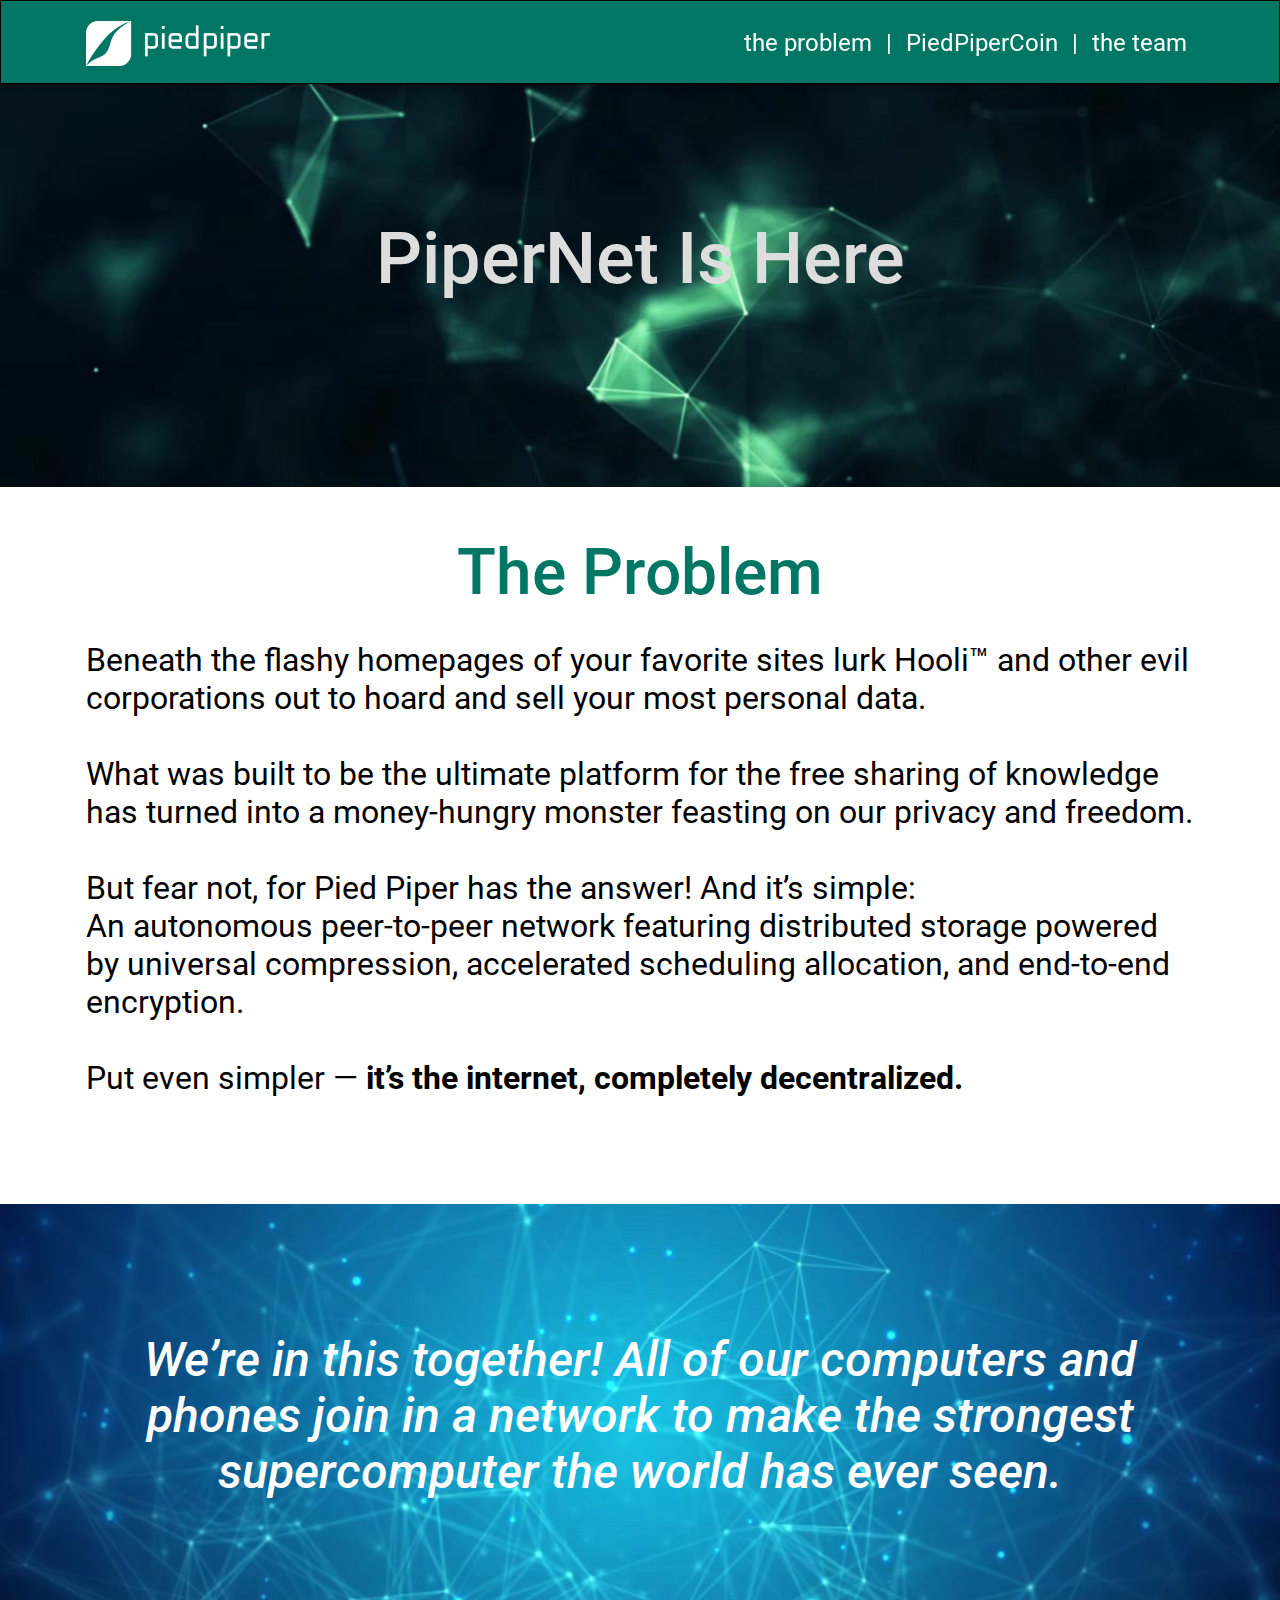
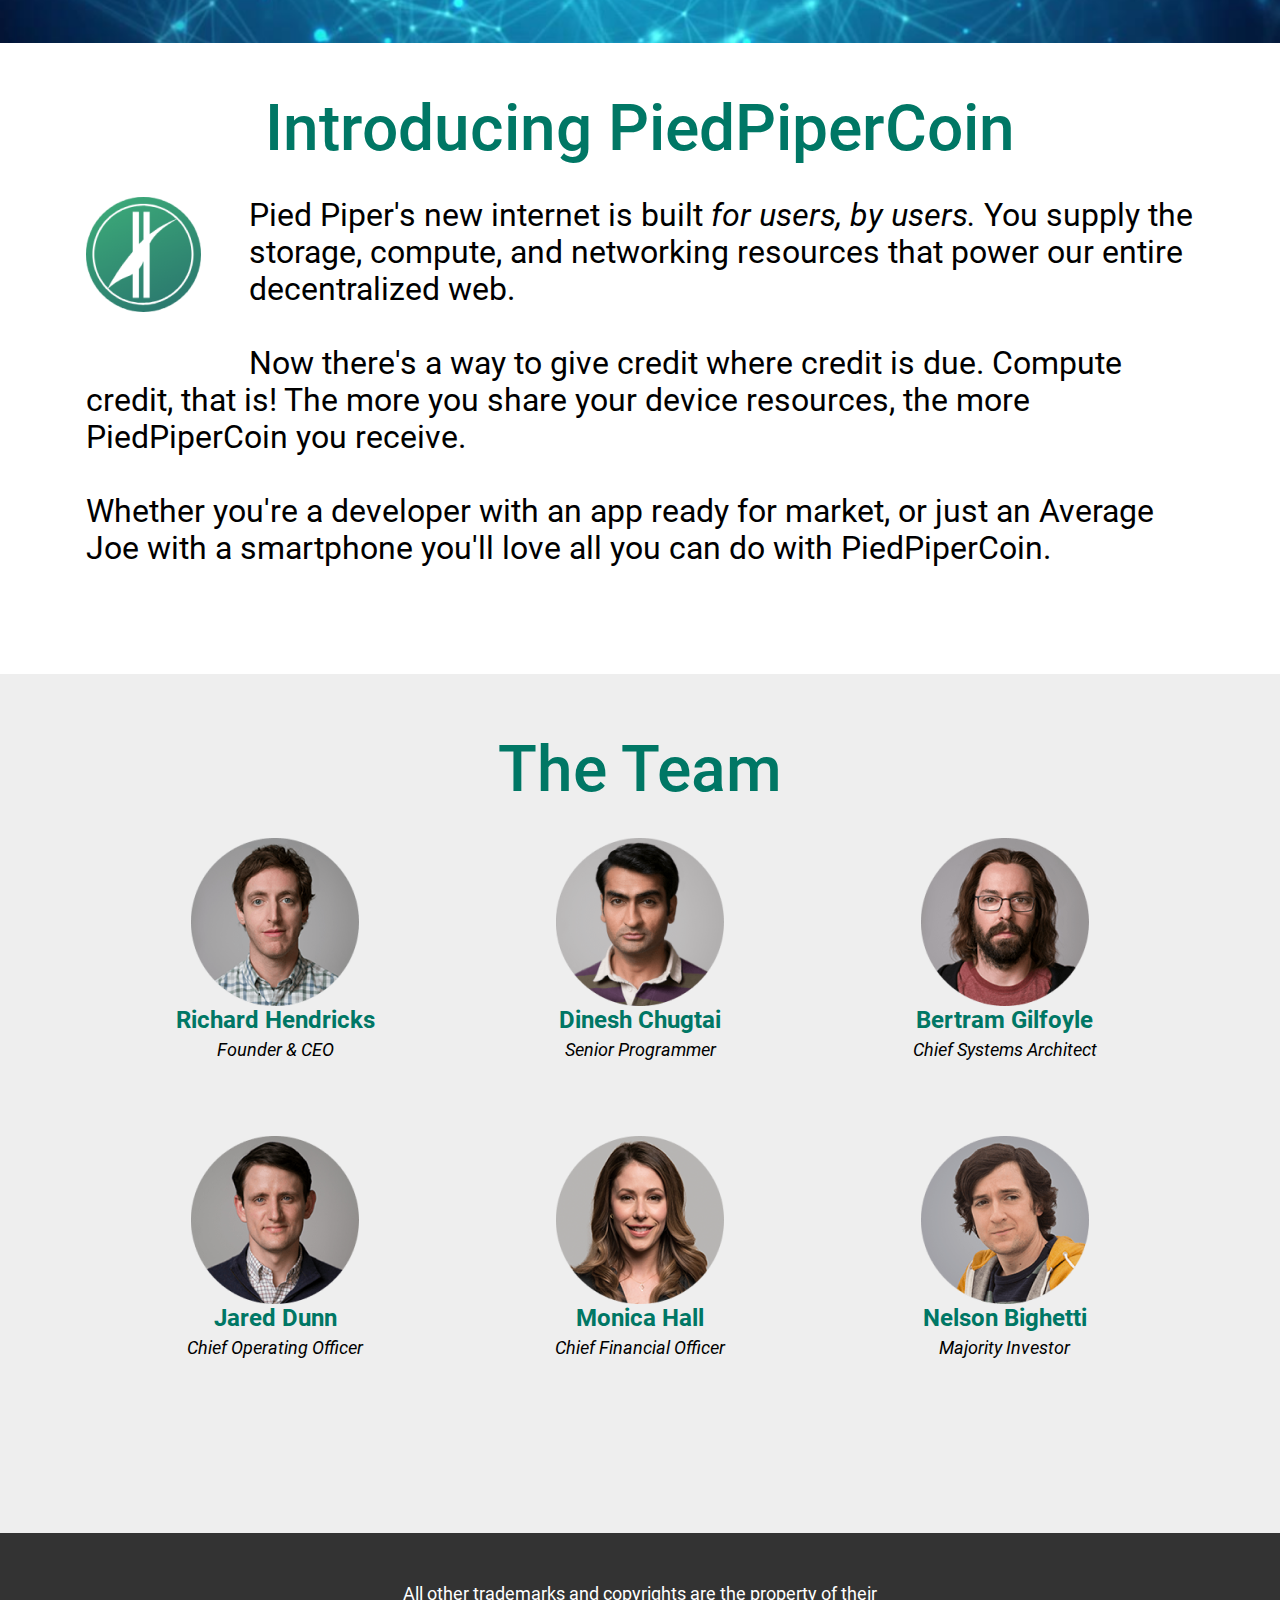
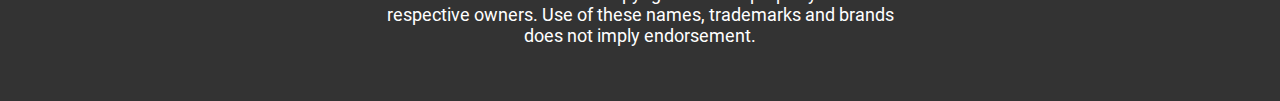
<file: 6_10_figma_css/index.html>
<!DOCTYPE html>
<html lang="en">
<head>
  <link rel="stylesheet" href="css/reset.css">
  <link rel="stylesheet" href="css/normalize.css" />
  <link rel="stylesheet" href="css/6_10_simple.css" />
  <link rel="stylesheet" href="css/style.css">
  <meta charset="UTF-8">
  <meta name="viewport" content="width=device-width, initial-scale=1.0">
  <title>Pied Piper Landing Page</title>
</head>
<body>
  <header>
    <div class="container">
      <a href="" class="logo">
        <img src="pictires_6_10/logo.png" alt="logo">
        </a>
        <nav class="menu_link">
          <ul>
            <li class="header_item"><a href="#TheProblem">the problem</a></li>
            <li class="header_item">|</li>
            <li class="header_item"><a href="#PiedPiperCoin">PiedPiperCoin</a></li>
            <li class="header_item">|</li>
            <li class="header_item"><a href="#TheTeam" >the team</a></li>
          </ul>
        </nav>

    </div>
  </header>
  <div class="main">

      <div class="col-1">
        <div class="container">
          <h1 class="col-2">PiperNet Is Here</h1>
        </div>
      </div>

      <div class="col-3" id="TheProblem">
        <div class="container">
          <div class="title" >The Problem</div>
          <div class="text_1">
            <p>
              Beneath the flashy homepages of your favorite sites lurk Hooli™ and
            other evil corporations out to hoard and sell your most personal
            data.
            </p><br>
            <p>
              What was built to be the ultimate platform for the free sharing of
            knowledge has turned into a money-hungry monster feasting on our
            privacy and freedom.
            </p><br>
            <p>But fear not, for Pied Piper has the answer! And it’s simple: <br>
An autonomous peer-to-peer network featuring distributed storage powered by universal compression, accelerated scheduling allocation, and end-to-end encryption.
            </p><br>
            <p>
              Put even simpler — <b>it’s the internet, completely decentralized.</b>
            </p>
          </div>
        </div>
      </div>

      <div class="col-4">
        <div class="container">
          <div class="hero_message">
            We’re in this together! All of our computers and phones join in a network to make the strongest supercomputer the world has ever seen.
          </div>
        </div>
      </div>

      <div class="col-5" id="PiedPiperCoin">
        <div class="container">
          <div class="title">Introducing PiedPiperCoin</div>
          <div class="text_2">
            <a  class="logo_ppc">
              <img src="pictires_6_10/PPC%20Logo.png" alt="PPC Logo">
            </a>
            <p>Pied Piper's new internet is built <em class="italic">for users, by users.</em>
  You supply the storage, compute, and networking resources that power our entire decentralized web.</p><br>
            <p>Now there's a way to give credit where credit is due. Compute credit, that is! The more you share your device resources, the more PiedPiperCoin you receive.
            </p><br>
            <p>Whether you're a developer with an app ready for market, or just an Average Joe with a smartphone you'll love all you can do with PiedPiperCoin.
            </p>
          </div>
        </div>
      </div>

      <div class="col-6" id="TheTeam">
        <div class="container">
          <div class="title">The Team</div>
          <div class="team">
            <figure class="figure">
              <div class="img">
                <a href="https://en.wikipedia.org/wiki/List_of_Silicon_Valley_characters#Richard_Hendricks">
                  <img src="pictires_6_10/Richard_Hendricks.png" alt="Richard Hendricks" class="foto"/>
                </a>
                <figcaption>
                  <h2 class="name">Richard Hendricks</h2>
                  <em class="italic_2">Founder & CEO</em>
                </figcaption>
              </div>
                <div class="img">
                <a href="https://en.wikipedia.org/wiki/List_of_Silicon_Valley_characters#Dinesh_Chugtai">
                  <img src="pictires_6_10/Dinesh_Chugtai.png" alt="Dinesh Chugtai" class="foto"/>
                </a>
                <figcaption>
                  <h2 class="name">Dinesh Chugtai</h2>
                  <em class="italic_2">Senior Programmer</em>
                </figcaption>
              </div>
              <div class="img">
                <a href="https://en.wikipedia.org/wiki/List_of_Silicon_Valley_characters#Bertram_Gilfoyle">
                  <img src="pictires_6_10/Bertram_Gilfoyle.png" alt="Bertram Gilfoyle" class="foto"/>
                </a>
                <figcaption>
                  <h2 class="name">Bertram Gilfoyle</h2>
                  <em class="italic_2">Chief Systems Architect</em>
                </figcaption>
              </div>
              <div class="img">
                <a href="https://en.wikipedia.org/wiki/List_of_Silicon_Valley_characters#Donald_%22Jared%22_Dunn">
                  <img src="pictires_6_10/Jared_Dunn.png" alt="Jared Dunn" class="foto"/>
                </a>
                <figcaption>

                  <h2 class="name">Jared Dunn</h2>
                  <em class="italic_2">Chief Operating Officer</em>
                </figcaption>
              </div>
              <div class="img">
                <a href="https://en.wikipedia.org/wiki/Monica_Hall">
                  <img src="pictires_6_10/Monica_Hall.png" alt="Monica Hall" class="foto"/>
                </a>
                <figcaption>
                  <h2 class="name">Monica Hall</h2>
                  <em class="italic_2">Chief Financial Officer</em>
                </figcaption>
              </div>
              <div class="img">

                <a href="https://en.wikipedia.org/wiki/List_of_Silicon_Valley_characters#Nelson_%22Big_Head%22_Bighetti">
                  <img src="pictires_6_10/Nelson_Bighetti.png" alt="Nelson Bighetti" class="foto"/>
                </a>
                <figcaption>
                  <h2 class="name">Nelson Bighetti</h2>
                  <em class="italic_2">Majority Investor</em>
                </figcaption>
              </div>

            </figure>
          </div>
        </div>
      </div>

  </div>
<!--class main end-->
  <footer class="footer">
    <div class="container">
      <div class="text_3">
        <p>All other trademarks and copyrights are the property of their respective owners. Use of these names, trademarks and brands does not imply endorsement.
        </p>
      </div>
    </div>

  </footer>
</body>
</html>
</file>
<file: 6_10_figma_css/css/6_10_simple.css>
h1,h2,h3,h4,h5,h6 {
  margin: 0; /*Расстояние от края элемента до края другог элемента*/
}
html {
    box-sizing: border-box;
}
    *, *::before, *::after{
        box-sizing: inherit;
    }
.container {
    width: 100%; /*Устанавливает ширину содержимого элемента*/
    max-width: 1219px; /*максимальная ширина может иметь другое значение*/
    margin-left: auto; /*Устанавливает величину отступа от левого края элемента*/
    margin-right: auto; /*Устанавливает величину отступа от правого края элемента*/
    padding-left: 55px; /*Устанавливает значение поля от левого края содержимого элемента*/
    padding-right: 55px; /*Устанавливает значение поля от правого края содержимого элемента*/
    box-sizing: border-box;
}
.logo {
    float: left;
    margin-top: 20px;
}
nav {
  float: right;
}
nav ul {
    /*margin: 0;*/
    padding: 0;
    list-style: none;
    margin-top: 18px;
    margin-right: 0;
}
nav li {
  display: inline-block; /*один из способов разместить элементы в строку*/
}
.container:after {
  content: "";
  display: table;
  clear: both;
  /*background-position: center;*/

}
nav {
  text-decoration: none;
  line-height: 38px;
}
header {
    height: 84px;
    width: 100%;
    left: 0;
    top: 0;
    border-radius: 0px;
    background-color: #007765;
    border: 1px solid #000000;
    box-shadow: 0px 4px 4px rgba(0, 0, 0, 0.25);
    position: fixed;
}
body {
    font-family: Roboto, Roboto, Roboto Light, serif;
    font-style: normal;
    font-size: 24px;
    line-height: 1.2;
    font-weight: normal;
    color: white;
    margin: 0 auto;

}
.header_item {
   margin-right: 8px;
}
.header_item, li a{
    font-size: 24px;
    line-height: 28px;
    color: white;
    text-decoration: none;
    position: sticky;
    margin-top: 10px;

}
.container div {
    margin-bottom: 15px;
}
.main {
    margin-top: 84px;
}
.col-1 {
    background-image: url(../pictires_6_10/image.png);
    /*box-sizing: border-box;*/
    background-size: cover;
    background-position: center center;
    height: 403px;
    /*padding-bottom: 163px;*/
    /*padding-top: 163px;*/
}
.col-2 {
    font-style: normal;
    font-weight: 500;
    font-size: 72px;
    text-align: center;
    color: #dddddd;
    line-height: 350px;
}
.title {
    font-family: Roboto, Roboto Light, serif;
    font-style: normal;
    font-weight: 500;
    font-size: 64px;
    text-align: center;
    color: #007765;
    /*align-content: center;*/
    line-height: 75px;
    padding-bottom: 16px;
}
.col-3 {
    padding-top: 48px;
    padding-bottom: 92px;
    background-size: cover;
    background-position: center center;
}
.col-4 {
    background-image: url('../pictires_6_10/hero.png');
    background-size: cover;
    background-position: center center;
    padding-top: 128px;
    padding-bottom: 128px;
}
.col-5 {
    background-size: cover;
    background-position: center center;
    padding-top: 48px;
    padding-bottom: 92px;
}
.col-6 {
    background-size: cover;
    background-position: center center;
    padding-top: 58px;
    padding-bottom: 84px;
    background-color: #EEEEEE;
}
.text_1 {
    font-style: normal; /*Определяет начертание шрифта — обычное, курсивное или наклонное*/
    font-weight: 400; /*Устанавливает насыщенность шрифта*/
    font-size: 32px; /*Определяет размер шрифта элемента*/
    line-height: 38px; /*Задаёт высоту строки текста*/
    color: black;
}
.hero_message {
    font-family: Roboto, Roboto Light, sans-serif;
    font-size: 48px;
    font-style: italic;
    font-weight: 500;
    line-height: 56px;
    text-align: center;
    color: white;
}
.logo_ppc {
    float: left;
    padding-right: 48px;
    padding-bottom: 35px;
}
.text_2 {
    font-family: Roboto, Roboto Light, sans-serif;
    font-size: 32px;
    font-style: normal;
    line-height: 37px;
    font-weight: 400;
    color: black;
}
.italic {
    font-style: italic;
    color: black;
}
.name {
    text-decoration: none;
    font-weight: 700;
    font-size: 24px;
    line-height: 28px;
    color: #007765;
    list-style: none;
}
.italic_2 {
    font-style: italic;
    color: black;
    font-weight: 400;
    font-size: 18px;
    line-height: 21px;
}
.img {
  width: 350px; /*Устанавливает ширину содержимого элемента*/
  height: 283px; /*Устанавливает высоту содержимого элемента*/
  text-align: center; /*Определяет горизонтальное выравнивание текста в пределах элемента*/
  display: flex; /*Определяет как элемент должен быть показан в документе*/
  flex-flow: column wrap;
  align-items: center; /*Выравнивает флекс-элементы внутри контейнера в перпендикулярном направлении*/
  /*padding-bottom: 55px; !*Устанавливает значение поля от нижнего края содержимого элемента*!*/
}
/*Изображения*/

.figure {
  margin: 0; /*Расстояние от края элемента до края другог элемента*/
  padding: 0; /*Устанавливает значение полей вокруг содержимого элемента*/
  display: flex; /*Определяет как элемент должен быть показан в документе*/
  justify-content: space-evenly;
  flex-wrap: wrap;
}
/*Фигура*/

.footer {
    padding-top: 50px;
    padding-bottom: 40px;
    background-color: #333333;
}
.text_3 {
    font-weight: 400;
    font-size: 18px;
    line-height: 21px;
    color: #ffffff;
    text-align: center;
    padding-left: 280px;
    padding-right: 280px;
}
.header_item:hover, .header_item:focus, .header_item:active{
    opacity: .75;
    transition: font-size .3s linear;


}
.img:hover, .img:focus, .img:active{
    opacity: .75;


}
</file>
<file: 6_10_figma_css/css/style.css>
/* roboto-regular - latin */
@font-face {
  font-family: 'Roboto';
  font-style: normal;
  font-weight: 400;
  src: local(''),
       url('../fonts/roboto-v30-latin-regular.woff2') format('woff2'), /* Chrome 26+, Opera 23+, Firefox 39+ */
       url('../fonts/roboto-v30-latin-regular.woff') format('woff'); /* Chrome 6+, Firefox 3.6+, IE 9+, Safari 5.1+ */
}
/* roboto-italic - latin */
@font-face {
  font-family: 'Roboto';
  font-style: italic;
  font-weight: 400;
  src: local(''),
       url('../fonts/roboto-v30-latin-italic.woff2') format('woff2'), /* Chrome 26+, Opera 23+, Firefox 39+ */
       url('../fonts/roboto-v30-latin-italic.woff') format('woff'); /* Chrome 6+, Firefox 3.6+, IE 9+, Safari 5.1+ */
}
/* roboto-500 - latin */
@font-face {
  font-family: Roboto;
  font-style: normal;
  font-weight: 500;
  src: local(''),
       url('../fonts/roboto-v30-latin-500.woff2') format('woff2'), /* Chrome 26+, Opera 23+, Firefox 39+ */
       url('../fonts/roboto-v30-latin-500.woff') format('woff'); /* Chrome 6+, Firefox 3.6+, IE 9+, Safari 5.1+ */
}
/* roboto-500italic - latin */
@font-face {
  font-family: 'Roboto';
  font-style: italic;
  font-weight: 500;
  src: local(''),
       url('../fonts/roboto-v30-latin-500italic.woff2') format('woff2'), /* Chrome 26+, Opera 23+, Firefox 39+ */
       url('../fonts/roboto-v30-latin-500italic.woff') format('woff'); /* Chrome 6+, Firefox 3.6+, IE 9+, Safari 5.1+ */
}
/* roboto-700 - latin */
@font-face {
  font-family: 'Roboto';
  font-style: normal;
  font-weight: 700;
  src: local(''),
       url('../fonts/roboto-v30-latin-700.woff2') format('woff2'), /* Chrome 26+, Opera 23+, Firefox 39+ */
       url('../fonts/roboto-v30-latin-700.woff') format('woff'); /* Chrome 6+, Firefox 3.6+, IE 9+, Safari 5.1+ */
}
</file>
